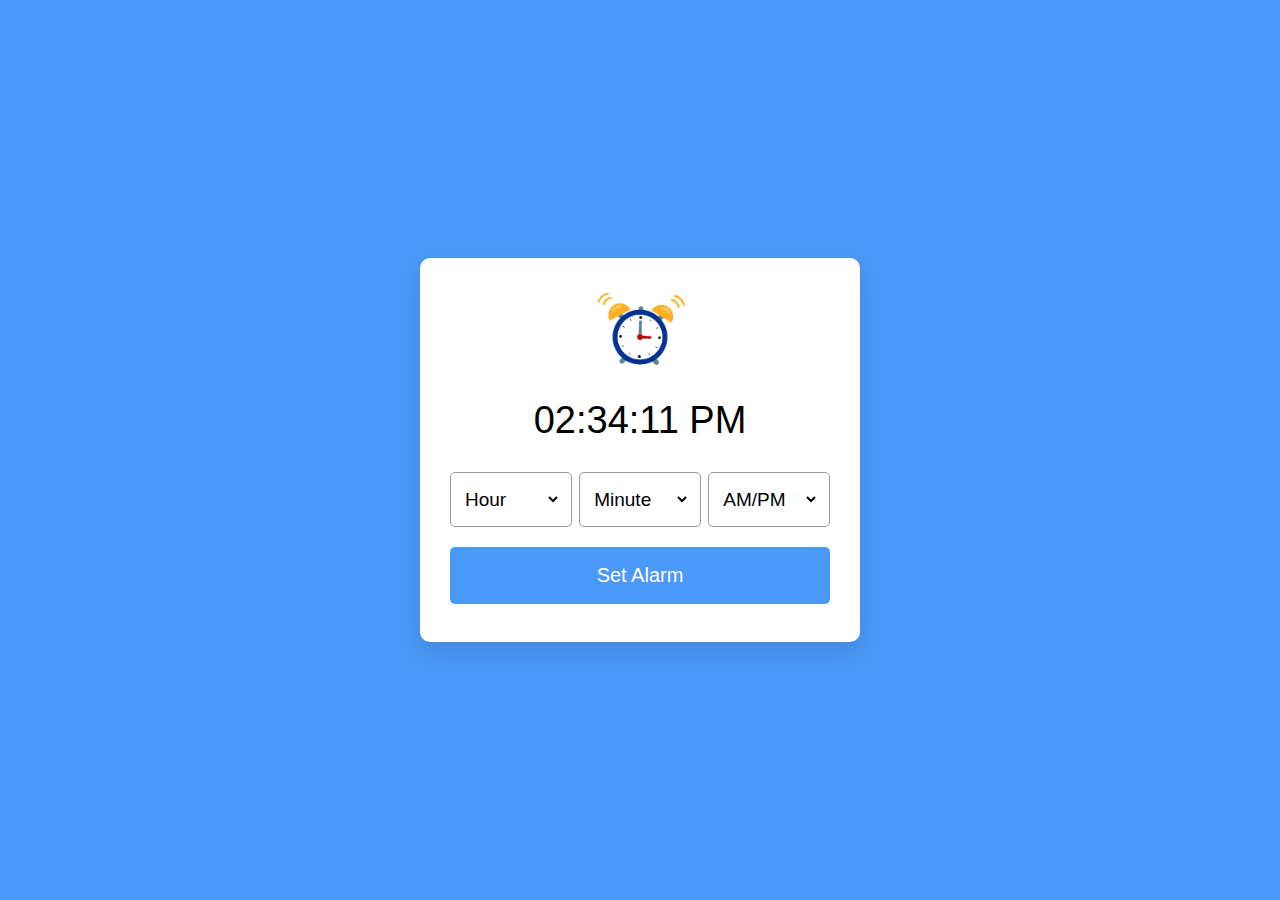
<file: index.html>
<!-- auther subham rathore -->
<!DOCTYPE html>
<html lang="en">
  <head>
    <meta charset="UTF-8" />
    <meta http-equiv="X-UA-Compatible" content="IE=edge" />
    <meta name="viewport" content="width=device-width, initial-scale=1.0" />
    <title>Document</title>
    <link rel="stylesheet" href="alarm.css" />
  </head>

  <body>
    <div class="wrapper">
      <img src="alarms.png" alt="clock" />
      <h1>00:00:00 PM</h1>
      <div class="content">
        <div class="column">
          <select>
            <option value="Hour" selected disabled hidden>Hour</option>
          </select>
        </div>
        <div class="column">
          <select>
            <option value="Minute" selected disabled hidden>Minute</option>
          </select>
        </div>
        <div class="column">
          <select>
            <option value="AM/PM" selected disabled hidden>AM/PM</option>
          </select>
        </div>
      </div>
      <button>Set Alarm</button>
    </div>
    <script src="alarm.js"></script>
  </body>
</html>
</file>
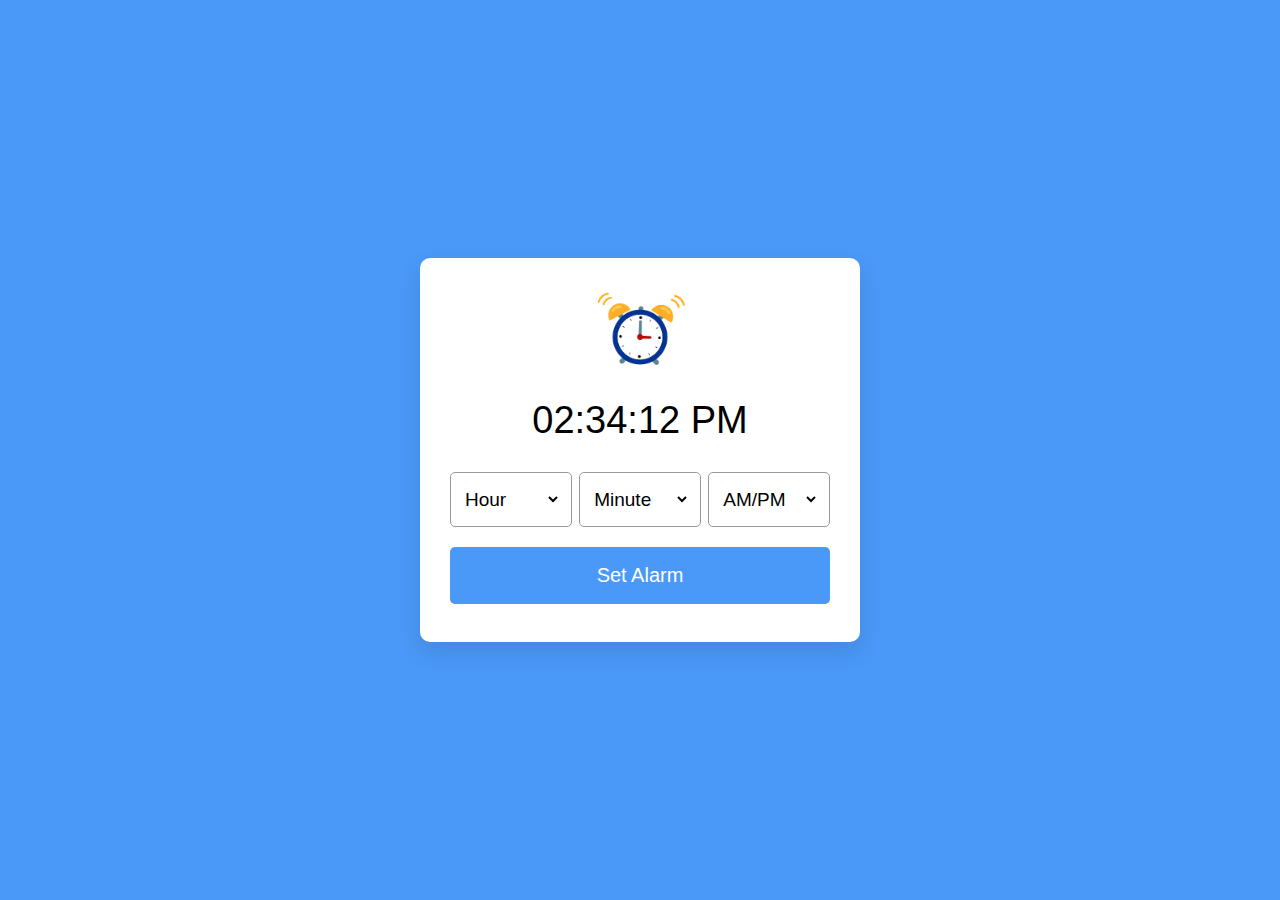
<file: alarm.html>
<!DOCTYPE html>
<html lang="en">

<head>
    <meta charset="UTF-8">
    <meta http-equiv="X-UA-Compatible" content="IE=edge">
    <meta name="viewport" content="width=device-width, initial-scale=1.0">
    <title>Document</title>
    <link rel="stylesheet" href="alarm.css">
</head>

<body>
    <div class="wrapper">
        <img src="/alarms.png" alt="clock">
        <h1>00:00:00 PM</h1>
        <div class="content">
            <div class="column">
                <select>
                    <option value="Hour" Selected disabled hidden>Hour</option>
                </select>
            </div>
            <div class="column">
                <select>
                    <option value="Minute" Selected disabled hidden>Minute</option>
                </select>
            </div>
            <div class="column">
                <select>
                    <option value="AM/PM" Selected disabled hidden>AM/PM</option>
                </select>
            </div>
        </div>
        <button>Set Alarm</button>
    </div>
    <script src="alarm.js"></script>
</body>

</html>
</file>
<file: alarm.css>
*{
    margin: 0;
    padding: 0;
    box-sizing: border-box;
    font-family: 'poppins', sans-serif;
}

body, .wrapper, .content{
    display: flex;
    align-items: center;
    justify-content: center;
}

body{
    padding: 0 10px;
    min-height: 100vh;
    background: #4a98f7;
}

.wrapper{
    width: 440px;
    background: #fff;
    flex-direction: column;
    padding: 30px 30px 38px;
    border-radius: 10px;
    box-shadow: 0 10px 25px rgba(0, 0, 0, 0.1);
}

.wrapper img{
    max-width: 103px;
}
.wrapper h1{
    font-size: 38px;
    font-weight: 500;
    margin: 30px 0;
}

.wrapper .content{
 width: 100%;
 justify-content: space-between;
}

.content.disable{
    cursor: no-drop;
  }
.content.disable .column{
    opacity: 0.6;
    pointer-events:none ;
}

.content .column{
     border-radius: 5px; 
     border: 1px solid #999;
     padding: 0 10px ;
     width: calc(100% / 3 - 5px);
}
.column select{
   outline: none;
   border: none;
   height: 53px;
   width: 100%;
   background: none;
   font-size: 19px;
}
.wrapper button {
    width: 100%;
    margin-top: 20px;
    padding: 17px 0;
    border-radius: 5px;
    background: #4a98f7;
    outline: none;
    border: none;
    color: #fff;
    cursor: pointer;
    font-size: 20px;
}
</file>
